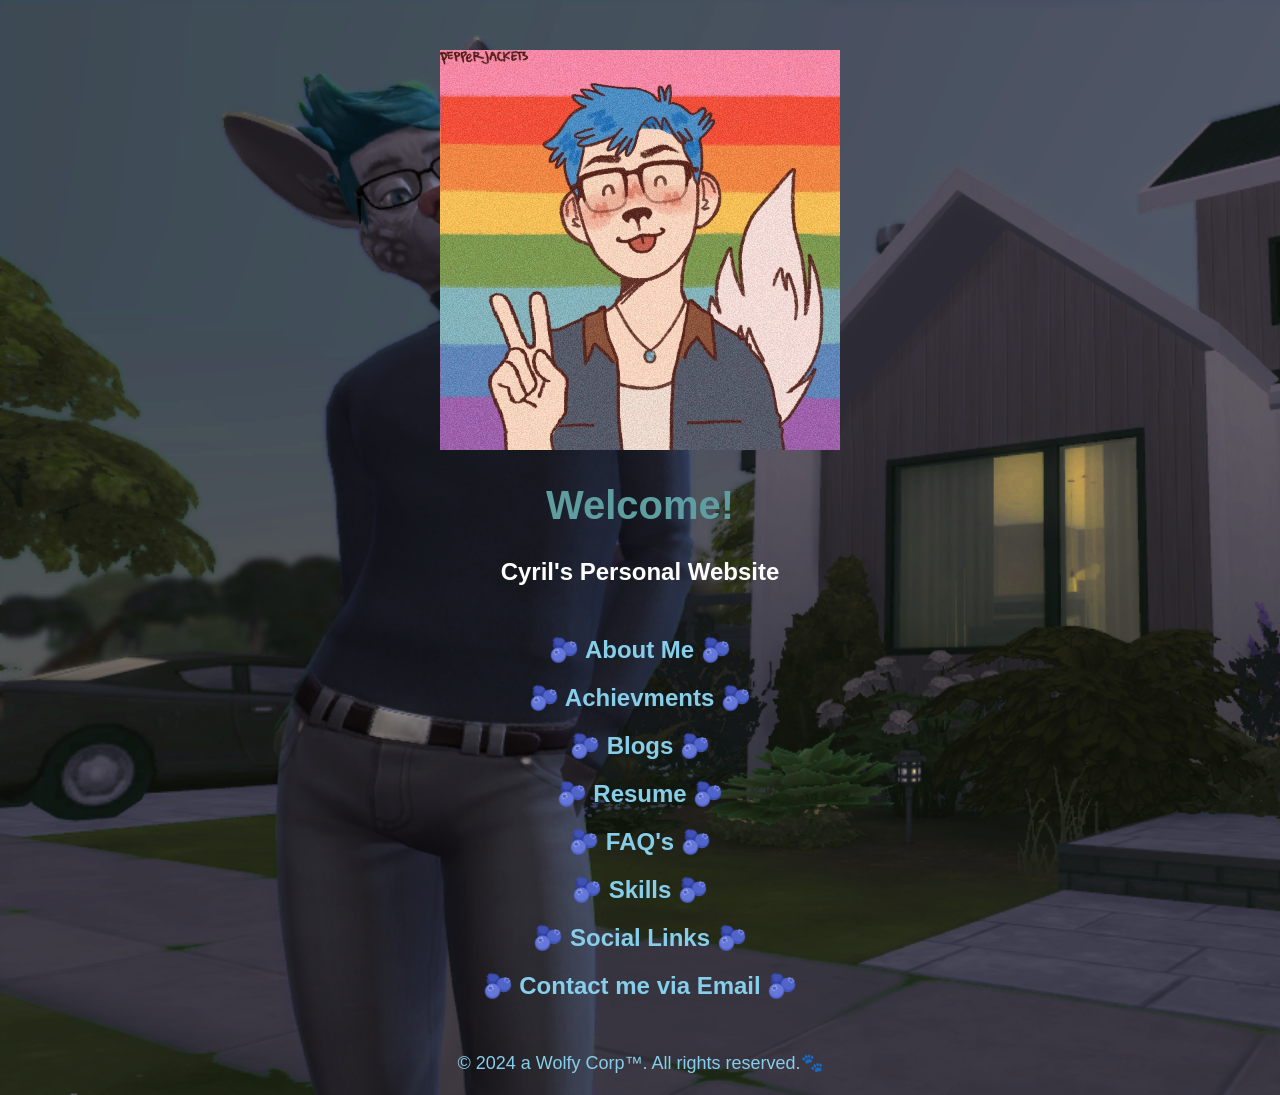
<file: index.html>
<html>

<head>
  <meta charset="UTF-8">
  <meta name="viewport" content="width=device-width, initial-scale=1.0">
  <title>Cyril's Personal Website</title>
  <link rel="stylesheet" href="hp.css">
</head>

<body>

  <header>
    <img src="Wolfy Blue.jpg" Profile Photo 1" width="400" height="400">
  </header>

  <section>
    <h1
      style="color: cadetblue; font-family: 'Trebuchet MS', 'Lucida Sans Unicode', 'Lucida Grande', 'Lucida Sans', Arial, sans-serif;">
      Welcome!</h1>
    <h2 style="margin-bottom: 50px;">Cyril's Personal Website</h2>

    <h2 style="color: skyblue;"><a href="About.html">🫐 About Me 🫐</a></h2>

  </section>

  <section>
    <h2 style="color: skyblue;"><a onclick="javscript:achievements()">🫐 Achievments 🫐</a></h2>
  </section>

  <section>
    <h2 style="color: skyblue;"><a href="BlogArticles.html">🫐 Blogs 🫐</a></h2>
  </section>

  <section>
    <h2 style="color: skyblue;"><a href="Resume.html">🫐 Resume 🫐</a></h2>
  </section>

  <section>
    <h2 style="color: skyblue;"><a href="FAQ.html">🫐 FAQ's 🫐</a></h2>
  </section>

  <section>
    <h2 style="color: skyblue;"><a onclick="javascript:skills()">🫐 Skills 🫐</a></h2>
  </section>

  <section>
    <h2 style="color: skyblue;"><a href="LINKS.html">🫐 Social Links 🫐</a></h2>
  </section>
  
  <section>
    <h2 style="color: skyblue;"><a href="mailto:cyril.adolar01@gmail.com">🫐 Contact me via Email 🫐</a></h2>
  </section>

  <footer>
    <p style="color: skyblue; margin-top: 50px;">&copy; 2024 a Wolfy Corp&trade;. All rights reserved.🐾</p>
  </footer>

</body>
<script src="script.js"></script>

</html>
</file>
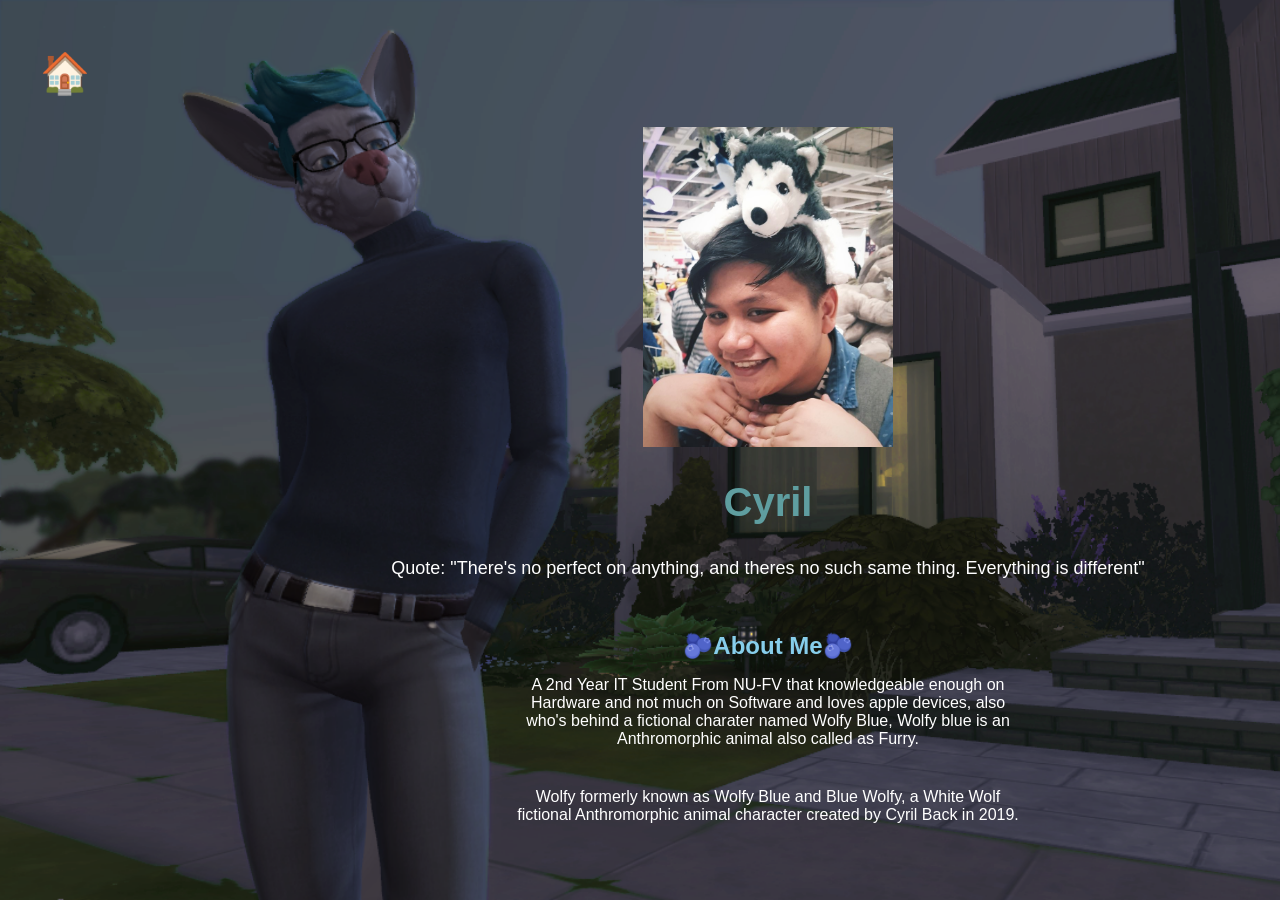
<file: About.html>
<html>
<head>
  <meta charset="UTF-8">
  <meta name="viewport" content="width=device-width, initial-scale=1.0">
  <title>About me</title>
  <link rel="stylesheet" href="hp.css">
</head>

<body>

  <header>
    <section>
      <h1 style="color: skyblue; text-align: left; margin-left: 40px;"><a href="index.html"> 🏠</a></h1>
      
    </section>

    <img src="Cyril.jpg" alt="Profile Photo 1" width="250" height="320" style="margin-left: 20%;">
  </header>

  <section>
    <h1 style="color: cadetblue; font-family: 'Trebuchet MS', 'Lucida Sans Unicode', 'Lucida Grande', 'Lucida Sans', Arial, sans-serif; margin-left: 40%; margin-right: 20%;">Cyril</h1>
    <p style="margin-bottom: 50px; margin-left: 20%; "> Quote: "There's no perfect on anything, and theres no such same thing. Everything is different"</p>
    
    <h2 style="color: skyblue; margin-left: 40%; margin-right: 20%;">🫐About Me🫐</h1> 
      <blockquote style="margin-left: 40%; margin-right: 20%; margin-bottom: 40px;">
      A 2nd Year IT Student From NU-FV that knowledgeable 
      enough on Hardware and not much on Software and loves 
      apple devices, also who's behind a fictional charater 
      named Wolfy Blue, Wolfy blue is an Anthromorphic animal 
      also called as Furry.
</blockquote>

<blockquote style="margin-left: 40%; margin-right: 20%;">
      Wolfy formerly known as Wolfy Blue and Blue Wolfy, a White Wolf fictional
       Anthromorphic animal character created by Cyril Back in 2019.
     </blockquote> 
     
    </section>

</body>
</html>
</file>
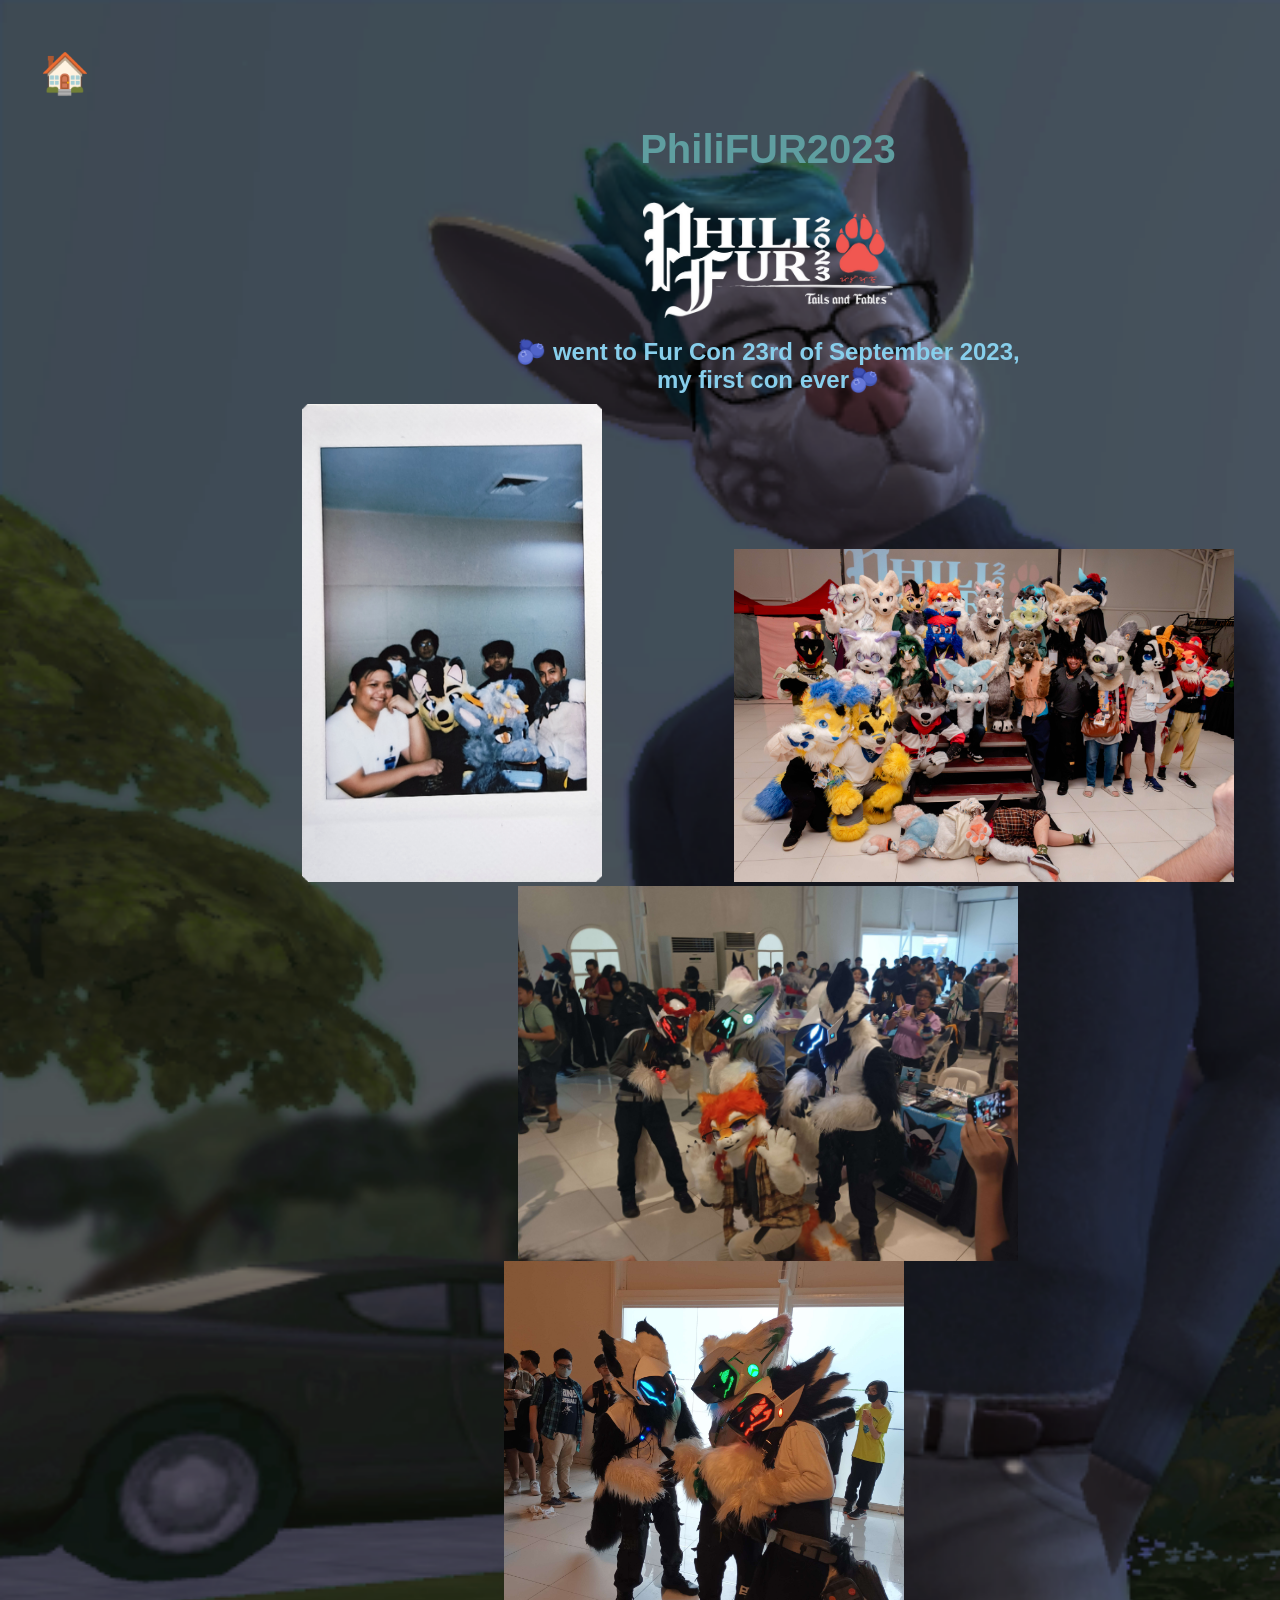
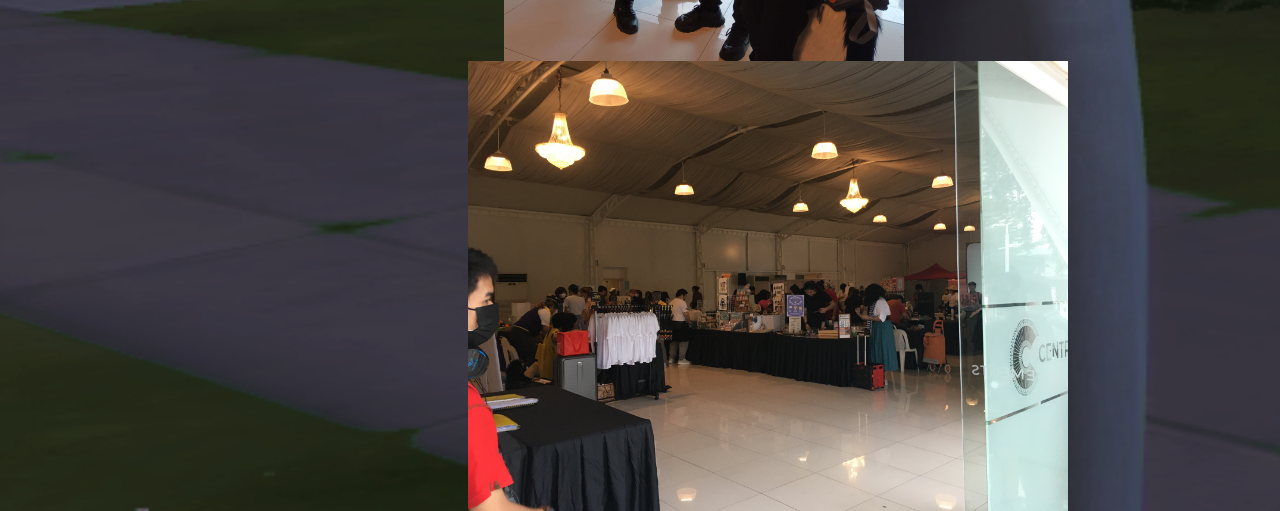
<file: BlogArticles.html>
<html>

<head>
  <meta charset="UTF-8">
  <meta name="viewport" content="width=device-width, initial-scale=1.0">
  <title>About me</title>
  <link rel="stylesheet" href="hp.css">
</head>

<body>

  <header>
    <section>
      <h1 style="color: skyblue; text-align: left; margin-left: 40px;"><a href="index.html"> 🏠</a></h1>


    </section>

    <h1
      style="color: cadetblue; font-family: 'Trebuchet MS', 'Lucida Sans Unicode', 'Lucida Grande', 'Lucida Sans', Arial, sans-serif; margin-left: 40%; margin-right: 20%;">
      PhiliFUR2023</h1>

    <img src="PhiliFUR_logo_No_Shadow.png" alt="philifurlogo" width="250" style="margin-left: 20%;">

  </header>

  <section>
    <h2 style="color: skyblue; margin-left: 40%; margin-right: 20%;">🫐 went to Fur Con 23rd of September 2023, my first con ever🫐</h2>

    <img src="cam.png" alt="philifur1" width="300" style="margin-left: 20%;">
    <img src="furries.jpg" alt="philifur2" width= "500" style="margin-left: 10%;">
    <img src="proto.jpg" alt="philifur3" width="500" style="margin-left: 20%;">
    <img src="proto2.jpg" alt="philifur4" width="400" style="margin-left: 10%;">
    <img src="stalls.jpg" alt="philifur5" width="600" style="margin-left: 20%;">
  
  </section>


</body>

</html>
</file>
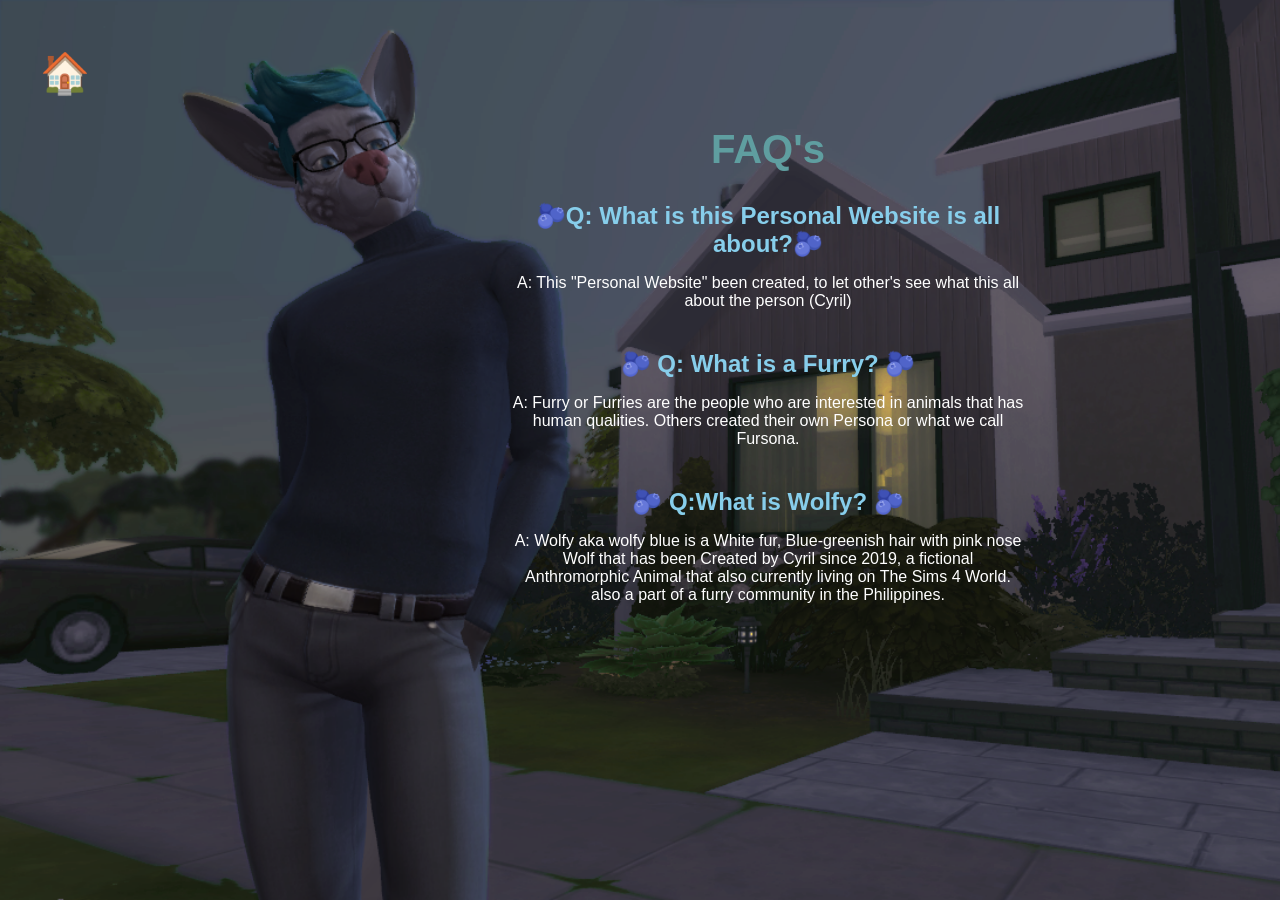
<file: FAQ.html>
<html>

<head>
  <meta charset="UTF-8">
  <meta name="viewport" content="width=device-width, initial-scale=1.0">
  <title>About me</title>
  <link rel="stylesheet" href="hp.css">
</head>

<body>

  <header>
    <section>
      <h1 style="color: skyblue; text-align: left; margin-left: 40px;"><a href="index.html"> 🏠</a></h1>
      
    </section>
    
    <h1
      style="color: cadetblue; font-family: 'Trebuchet MS', 'Lucida Sans Unicode', 'Lucida Grande', 'Lucida Sans', Arial, sans-serif; margin-left: 40%; margin-right: 20%;">
      FAQ's</h1>

  </header>

  <section>
    <h2 style="color: skyblue; margin-left: 40%; margin-right: 20%;">🫐Q: What is this Personal Website is all
      about?🫐</h2>
    <blockquote style="margin-left: 40%; margin-right: 20%; margin-bottom: 40px;">
      A: This "Personal Website" been created, to let other's see what this all about the person (Cyril)
    </blockquote>

    <h2 style="color: skyblue; margin-left: 40%; margin-right: 20%;">🫐 Q: What is a Furry? 🫐</h2>
    <blockquote style="margin-left: 40%; margin-right: 20%; margin-bottom: 40px;">
      A: Furry or Furries are the people who are interested in animals that has human qualities.
      Others created their own Persona or what we call Fursona.
    </blockquote>

    <h2 style="color: skyblue; margin-left: 40%; margin-right: 20%;">🫐 Q:What is Wolfy? 🫐</h2>
    <blockquote style="margin-left: 40%; margin-right: 20%; margin-bottom: 40px;">
      A: Wolfy aka wolfy blue is a White fur, Blue-greenish hair with pink nose Wolf that has been Created by
      Cyril since 2019, a fictional Anthromorphic Animal that also currently living on The Sims 4 World. also
      a part of a furry community in the Philippines.
    </blockquote>

  </section>


</body>

</html>
</file>
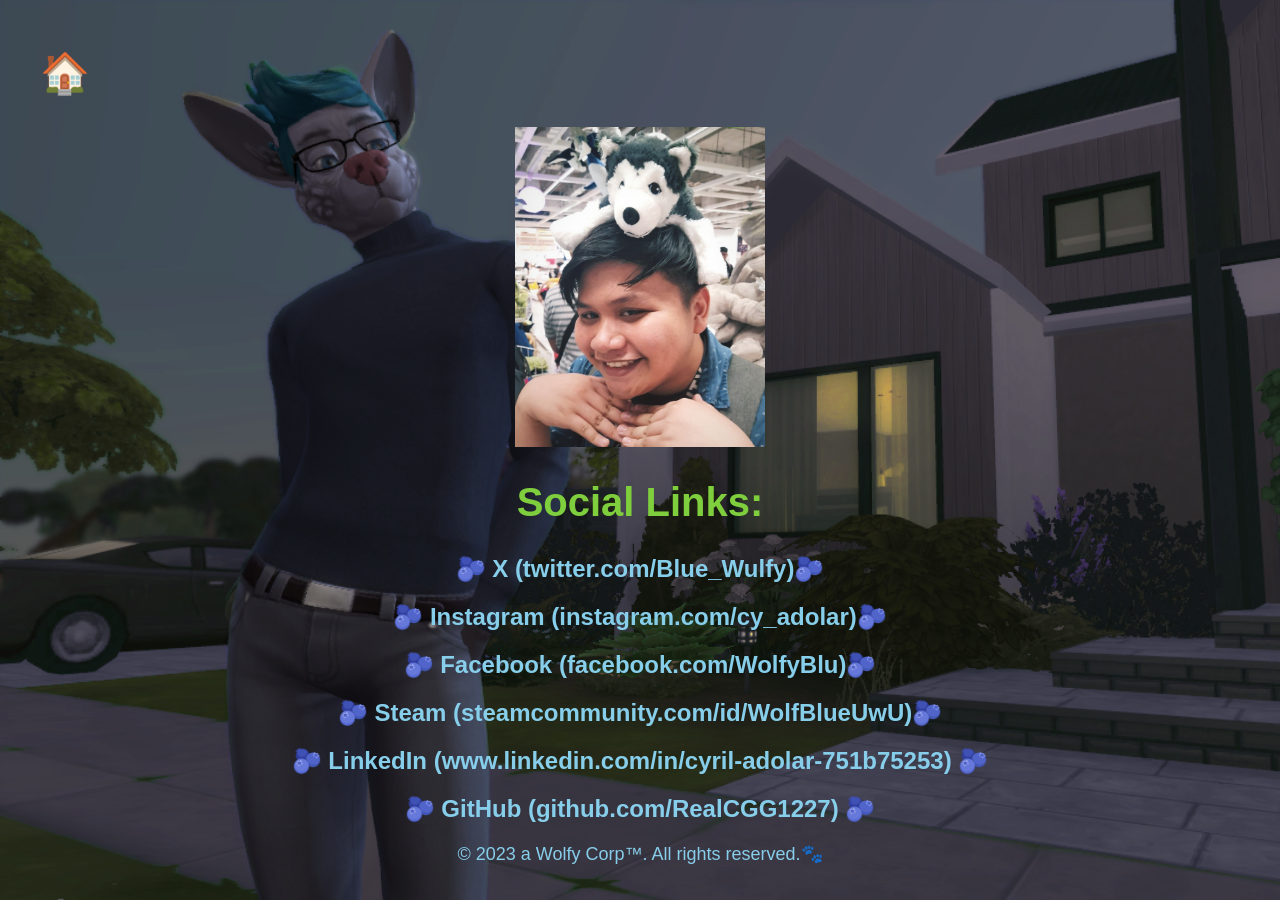
<file: LINKS.html>
<html>

<head>
  <meta charset="UTF-8">
  <meta name="viewport" content="width=device-width, initial-scale=1.0">
  <title>Cy's Website Info</title>
  <style>
    body {
      font-family: 'Optima', sans-serif;
      margin: 0;
      padding: 0;
      background-image: url('wolfy.png');
      background-size: cover;
      text-align: center;
      color: #fff;
      padding-top: 50px;
    }

    h1 {
      font-size: 40px;
      margin-bottom: 30px;
    }

    h2 {
      font-size: 24px;
      margin-bottom: 10px;
    }

    p {
      font-size: 18px;
      line-height: 1.5;
    }

    ul {
      list-style: none;
      padding: 0;
    }

    li {
      margin-bottom: 10px;
    }

    a {
      color: inherit;
      text-decoration: none
    }
  </style>
</head>

<body>

  <header>
    <h1 style="color: skyblue; text-align: left; margin-left: 40px;"><a href="index.html"> 🏠</a></h1>
    <img src="Cyril.jpg" alt="Profile Photo 1" width="250" height="320">
  </header>

  <section>
    <h1
      style="color: rgb(126, 206, 61); font-family: 'Trebuchet MS', 'Lucida Sans Unicode', 'Lucida Grande', 'Lucida Sans', Arial, sans-serif;">
      Social Links: </h1>

    <h2 style="color: skyblue;">🫐<a href="https://twitter.com/Blue_Wulfy"> X (twitter.com/Blue_Wulfy)</a>🫐</h2>
    <h2 style="color: skyblue;">🫐<a href="https://www.instagram.com/cy_adolar/"> Instagram
        (instagram.com/cy_adolar)</a>🫐</h2>
    <h2 style="color: skyblue;">🫐<a href="https://www.facebook.com/WolfyBlu"> Facebook (facebook.com/WolfyBlu)</a>🫐
    </h2>
    <h2 style="color: skyblue;">🫐<a href="https://steamcommunity.com/id/WolfBlueUwU/"> Steam
        (steamcommunity.com/id/WolfBlueUwU)</a>🫐</h2>
    <h2 style="color: skyblue;">🫐<a href="https://www.linkedin.com/in/cyril-adolar-751b75253/"> LinkedIn
        (www.linkedin.com/in/cyril-adolar-751b75253) </a>🫐</h2>
    <h2 style="color: skyblue;">🫐<a href="https://github.com/RealCGG1227"> GitHub (github.com/RealCGG1227) </a>🫐</h2>

  </section>



  <footer>
    <p style="color: skyblue;">&copy; 2023 a Wolfy Corp&trade;. All rights reserved.🐾</p>
  </footer>

</body>

</html>
</file>
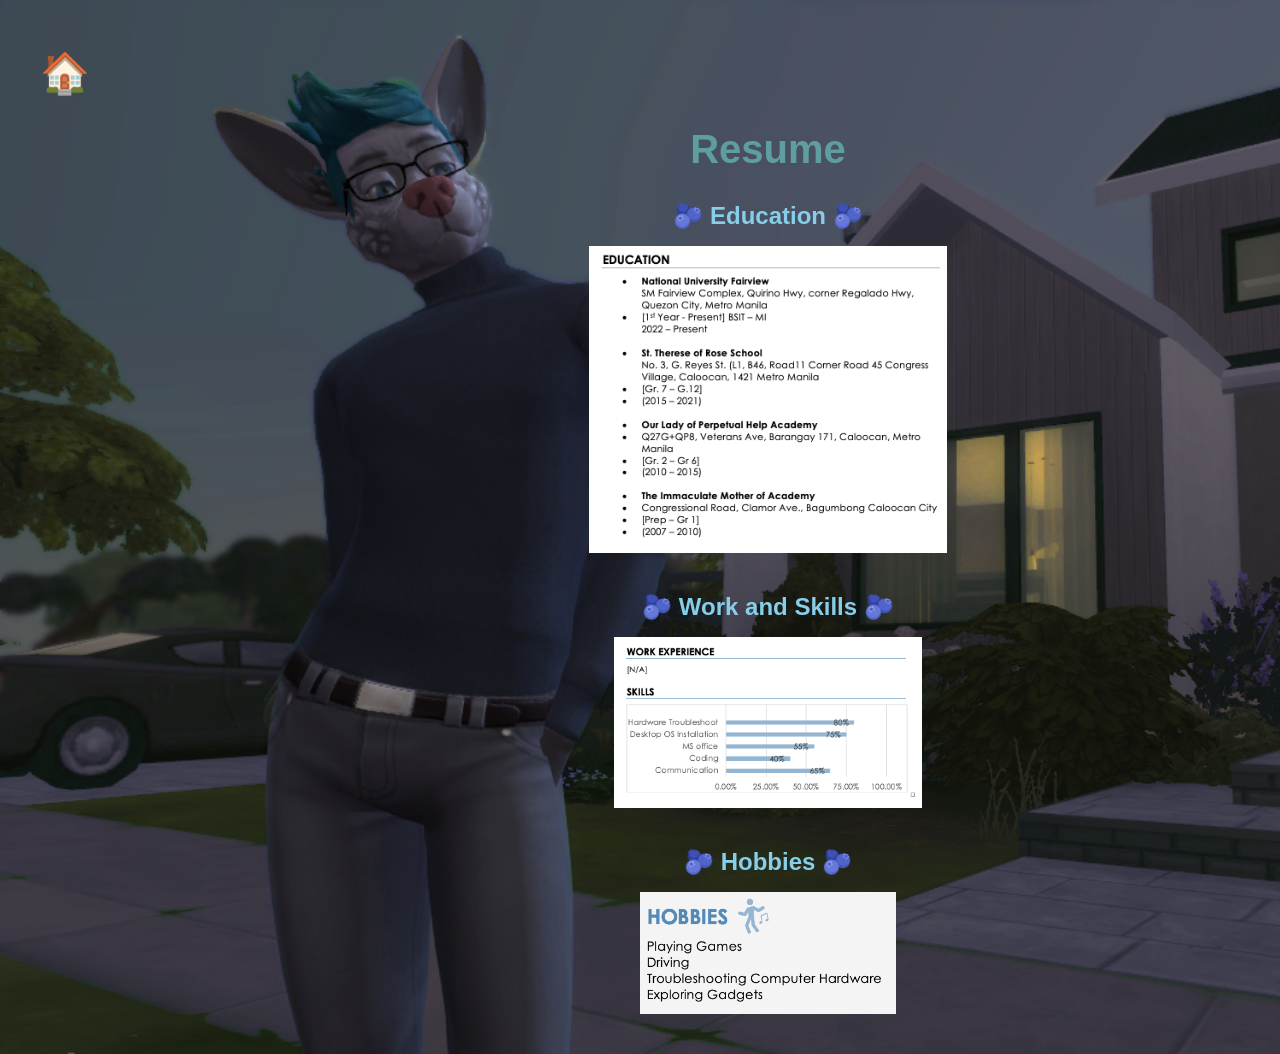
<file: Resume.html>
<html>

<head>
  <meta charset="UTF-8">
  <meta name="viewport" content="width=device-width, initial-scale=1.0">
  <title>About me</title>
  <link rel="stylesheet" href="hp.css">
</head>

<body>

  <header>
    <section>
      <h1 style="color: skyblue; text-align: left; margin-left: 40px;"><a href="index.html"> 🏠</a></h1>
      
    </section>
    
    <h1
      style="color: cadetblue; font-family: 'Trebuchet MS', 'Lucida Sans Unicode', 'Lucida Grande', 'Lucida Sans', Arial, sans-serif; margin-left: 40%; margin-right: 20%;">
      Resume </h1>

  </header>

  <section>
    <h2 style="color: skyblue; margin-left: 40%; margin-right: 20%;">🫐 Education 🫐</h2>
    <blockquote style="margin-left: 40%; margin-right: 20%; margin-bottom: 40px;">
    
      <img src="Education.png" width="70%"/>
    </blockquote>

    <h2 style="color: skyblue; margin-left: 40%; margin-right: 20%;">🫐 Work and Skills 🫐</h2>
    <blockquote style="margin-left: 40%; margin-right: 20%; margin-bottom: 40px;">
      
      <img src="skill.png" width="60%"/>
    </blockquote>

    <h2 style="color: skyblue; margin-left: 40%; margin-right: 20%;">🫐 Hobbies 🫐</h2>
    <blockquote style="margin-left: 40%; margin-right: 20%; margin-bottom: 40px;">
      
      <img src="Hobbies.png" width="50%"/>
    </blockquote>

    

  </section>


</body>

</html>
</file>
<file: hp.css>
body {
  font-family: 'Optima', sans-serif;
  margin: 0;
  padding: 0;
  background-image: url('wolfy.png');
  background-size: cover;
  text-align: center;
  color: #fff;
  padding-top: 50px;
}

h1 {
  font-size: 40px;
  margin-bottom: 30px;
}

h2 {
  font-size: 24px;
  margin-bottom: 10px;
}

p {
  font-size: 18px;
  line-height: 1.5;
}

ul {
  list-style: none;
  padding: 0;
}

li {
  margin-bottom: 10px;
}

a {
  color: inherit;
  text-decoration: none
}
</file>
